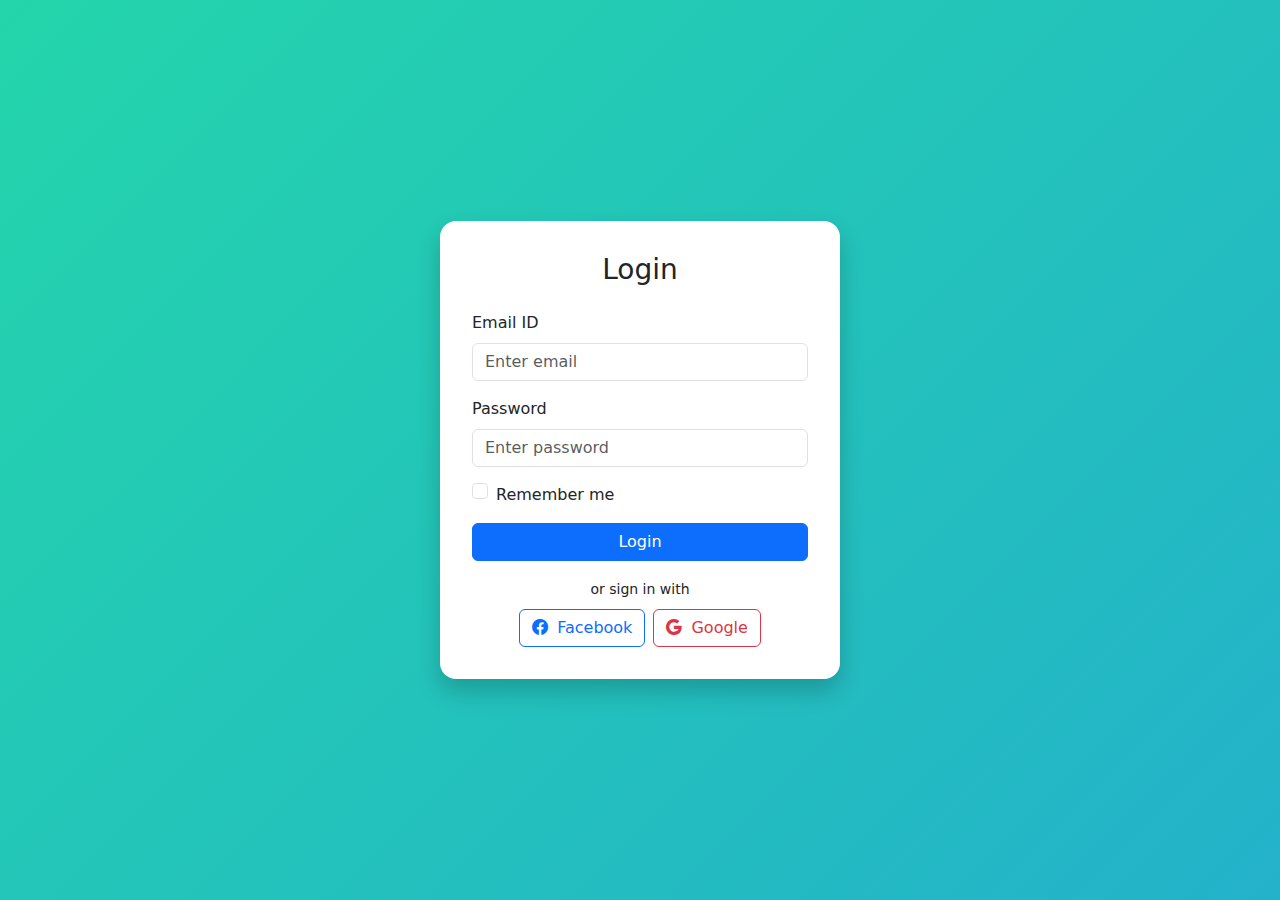
<file: index.html>
<!DOCTYPE html>
<html lang="en">

<head>
  <meta charset="UTF-8">
  <title>Login Page</title>
  <meta name="viewport" content="width=device-width, initial-scale=1">

  <!-- Bootstrap 5 CSS & Icons -->
  <link href="https://cdn.jsdelivr.net/npm/bootstrap@5.3.2/dist/css/bootstrap.min.css" rel="stylesheet">
  <link href="https://cdn.jsdelivr.net/npm/bootstrap-icons@1.10.5/font/bootstrap-icons.css" rel="stylesheet">
  <link rel="stylesheet" href="style.css">
  <style>
    body {
      margin: 0;
      height: 100vh;
      background: linear-gradient(-45deg, #ee7752, #e73c7e, #23a6d5, #23d5ab);
      background-size: 400% 400%;
      animation: gradientBG 15s ease infinite;
      display: flex;
      justify-content: center;
      align-items: center;
    }
  </style>
</head>

<body>

  <!-- Login Form -->
  <div class="login-card">
    <h3 class="text-center mb-4">Login</h3>
    <form id="loginForm" novalidate>
      <div class="mb-3">
        <label for="email" class="form-label">Email ID</label>
        <input type="email" class="form-control" id="email" placeholder="Enter email">
        <div class="invalid-feedback">Email is required.</div>
      </div>
      <div class="mb-3">
        <label for="password" class="form-label">Password</label>
        <input type="password" class="form-control" id="password" placeholder="Enter password">
        <div class="invalid-feedback">Password is required.</div>
      </div>
      <div class="form-check mb-3">
        <input class="form-check-input" type="checkbox" id="rememberMe">
        <label class="form-check-label" for="rememberMe">
          Remember me
        </label>
      </div>
      <button id="loginBtn" type="submit" class="btn btn-primary">
        <span class="btn-text">Login</span>
        <span class="spinner-border spinner-border-sm d-none" id="btnSpinner" role="status" aria-hidden="true"></span>
      </button>
      <div class="text-center mt-3">
        <small>or sign in with</small>
      </div>
      <div class="d-flex justify-content-center gap-2 mt-2">
        <button type="button" class="btn btn-outline-primary"><i class="bi bi-facebook me-1"></i> Facebook</button>
        <button type="button" class="btn btn-outline-danger"><i class="bi bi-google me-1"></i> Google</button>
      </div>
    </form>
  </div>

  <!-- Bootstrap Bundle JS -->
  <script src="https://cdn.jsdelivr.net/npm/bootstrap@5.3.2/dist/js/bootstrap.bundle.min.js"></script>
  <script>
    const loginForm = document.getElementById("loginForm");
    const loginBtn = document.getElementById("loginBtn");
    const spinner = document.getElementById("btnSpinner");
    const btnText = loginBtn.querySelector(".btn-text");

    loginForm.addEventListener("submit", function (e) {
      e.preventDefault();

      const emailField = document.getElementById("email");
      const passwordField = document.getElementById("password");
      const email = emailField.value.trim();
      const password = passwordField.value.trim();

      let hasError = false;

      if (email === "") {
        shakeField(emailField);
        hasError = true;
      } else {
        emailField.classList.remove("is-invalid");
      }

      if (password === "") {
        shakeField(passwordField);
        hasError = true;
      } else {
        passwordField.classList.remove("is-invalid");
      }

      if (hasError) return;

      // Start spinner
      spinner.classList.remove("d-none");
      btnText.textContent = "Logging in...";
      loginBtn.disabled = true;

      setTimeout(() => {
        window.location.href = "dashboard.html";
      }, 2000);
    });

    function shakeField(field) {
      field.classList.add("shake", "is-invalid");
      setTimeout(() => {
        field.classList.remove("shake");
      }, 300);
    }
  </script>

</body>

</html>
</file>
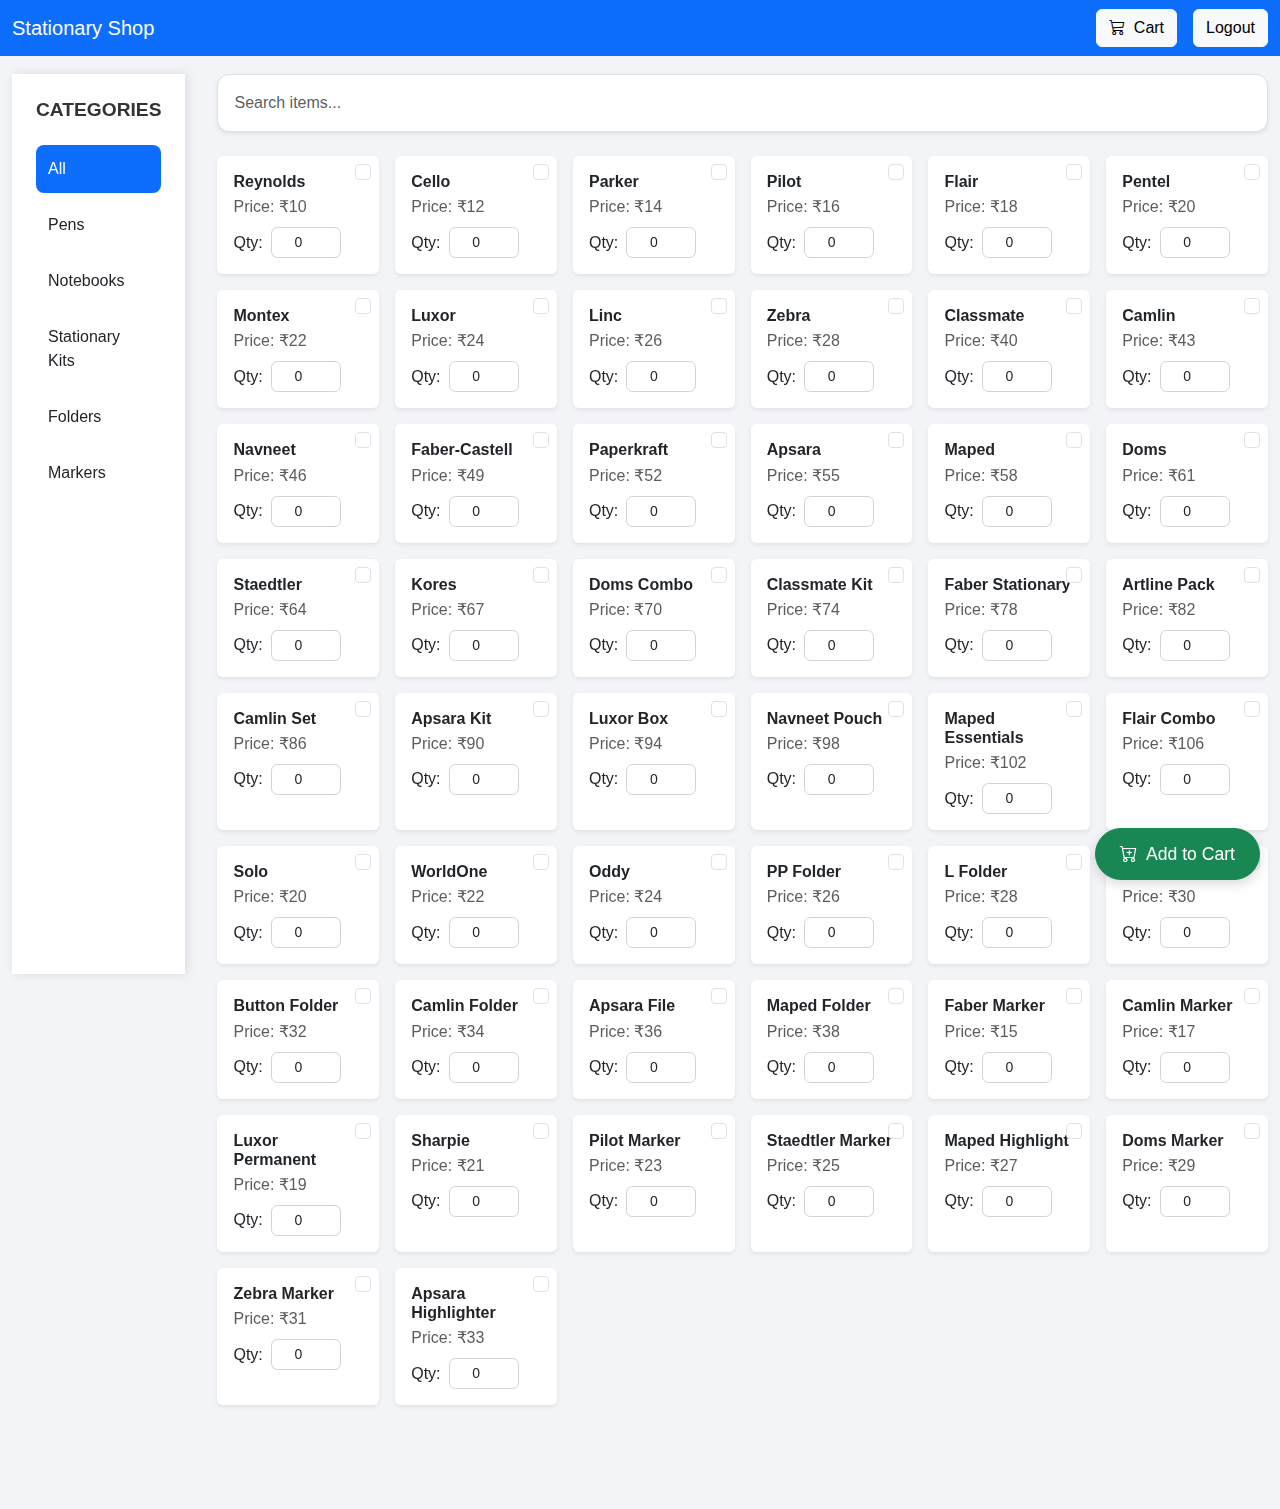
<file: dashboard.html>
<!DOCTYPE html>
<html lang="en">

<head>
    <meta charset="UTF-8">
    <title>Dashboard - Stationary Shop</title>
    <meta name="viewport" content="width=device-width, initial-scale=1">
    <link href="https://cdn.jsdelivr.net/npm/bootstrap@5.3.2/dist/css/bootstrap.min.css" rel="stylesheet">
    <link href="https://cdn.jsdelivr.net/npm/bootstrap-icons@1.10.5/font/bootstrap-icons.css" rel="stylesheet">
    <link rel="stylesheet" href="style.css">
</head>

<body class="body-dashboard">
    <nav class="navbar navbar-expand-lg navbar-dark bg-primary fixed-top">
        <div class="container-fluid">
            <a class="navbar-brand" href="dashboard.html">Stationary Shop</a>
            <div class="d-flex">
                <a href="cart.html" class="btn btn-light">
                    <i class="bi bi-cart3 me-1"></i> Cart
                </a>
                <a href="index.html" class="btn btn-light ms-3">Logout</a>
            </div>
        </div>
    </nav>

    <div class="container-fluid py-4">
        <div class="category-sidebar">
            <h5 class="mb-4">Categories</h5>
            <div id="categoryList"></div>
        </div>

        <div class="flex-fill">
            <div class="mb-4">
                <input type="text" class="form-control" id="searchBox" placeholder="Search items...">
            </div>
            <div id="itemContainer"></div>
        </div>
    </div>

    <div id="toastContainer"></div>

    <button class="btn btn-success" id="addToCartBtn">
        <i class="bi bi-cart-plus me-1"></i> Add to Cart
    </button>

    <script src="https://cdn.jsdelivr.net/npm/bootstrap@5.3.2/dist/js/bootstrap.bundle.min.js"></script>

    <script>
        const itemsData = [
            {
                category: "Pens",
                items: ["Reynolds", "Cello", "Parker", "Pilot", "Flair", "Pentel", "Montex", "Luxor", "Linc", "Zebra"]
                    .map((name, i) => ({ id: `pen${i}`, name, price: 10 + i * 2 }))
            },
            {
                category: "Notebooks",
                items: ["Classmate", "Camlin", "Navneet", "Faber-Castell", "Paperkraft", "Apsara", "Maped", "Doms", "Staedtler", "Kores"]
                    .map((name, i) => ({ id: `notebook${i}`, name, price: 40 + i * 3 }))
            },
            {
                category: "Stationary Kits",
                items: ["Doms Combo", "Classmate Kit", "Faber Stationary", "Artline Pack", "Camlin Set", "Apsara Kit", "Luxor Box", "Navneet Pouch", "Maped Essentials", "Flair Combo"]
                    .map((name, i) => ({ id: `kit${i}`, name, price: 70 + i * 4 }))
            },
            {
                category: "Folders",
                items: ["Solo", "WorldOne", "Oddy", "PP Folder", "L Folder", "Spring File", "Button Folder", "Camlin Folder", "Apsara File", "Maped Folder"]
                    .map((name, i) => ({ id: `folder${i}`, name, price: 20 + i * 2 }))
            },
            {
                category: "Markers",
                items: ["Faber Marker", "Camlin Marker", "Luxor Permanent", "Sharpie", "Pilot Marker", "Staedtler Marker", "Maped Highlight", "Doms Marker", "Zebra Marker", "Apsara Highlighter"]
                    .map((name, i) => ({ id: `marker${i}`, name, price: 15 + i * 2 }))
            }
        ];

        const categoryList = document.getElementById("categoryList");
        const itemContainer = document.getElementById("itemContainer");

        // Add 'All' category manually
        const allCategoryDiv = document.createElement("div");
        allCategoryDiv.className = "category active";
        allCategoryDiv.textContent = "All";
        categoryList.appendChild(allCategoryDiv);

        // All category click handler
        allCategoryDiv.addEventListener("click", () => {
            document.querySelectorAll('.category').forEach(c => c.classList.remove('active'));
            allCategoryDiv.classList.add('active');
            renderItems(itemsData); // Render all categories
        });

        // Add other categories
        itemsData.forEach(cat => {
            const categoryDiv = document.createElement("div");
            categoryDiv.className = "category";
            categoryDiv.textContent = cat.category;
            categoryDiv.addEventListener("click", () => {
                document.querySelectorAll('.category').forEach(c => c.classList.remove('active'));
                categoryDiv.classList.add('active');
                renderItems([cat]); // Show only selected category
            });
            categoryList.appendChild(categoryDiv);
        });

        // Initial render (All selected)
        renderItems(itemsData);

        function renderItems(data) {
            const container = document.getElementById("itemContainer");
            container.innerHTML = "";
            const row = document.createElement("div");
            row.className = "row g-3";

            data.forEach(cat => {
                cat.items.forEach((item, index) => {
                    const itemDiv = document.createElement("div");
                    itemDiv.className = "col-md-4 col-lg-2";
                    itemDiv.innerHTML = `
                        <div class="card h-100 shadow-sm border-0 p-3 position-relative">
                            <input type="checkbox" class="form-check-input position-absolute top-0 end-0 m-2" id="${item.id}">

                            <div class="d-flex flex-column justify-content-between h-100">
                                <div>
                                    <h6 class="fw-bold mb-1">${item.name}</h6>
                                    <p class="text-muted mb-2">Price: ₹${item.price}</p>
                                    <div class="d-flex align-items-center">
                                        <label class="me-2 mb-0">Qty:</label>
                                        <input type="number" class="form-control form-control-sm quantity-input" style="width: 70px;" min="0" value="0">
                                    </div>
                                </div>
                            </div>
                        </div>
                    `;
                    row.appendChild(itemDiv);
                });
            });
            container.appendChild(row);
        }

        document.getElementById("searchBox").addEventListener("input", function () {
            const query = this.value.toLowerCase();
            const filtered = itemsData.map(cat => {
                return {
                    category: cat.category,
                    items: cat.items.filter(item => item.name.toLowerCase().includes(query))
                };
            }).filter(cat => cat.items.length > 0);

            renderItems(filtered);
        });

        document.getElementById("addToCartBtn").addEventListener("click", function () {
            const selectedItems = [];
            itemsData.forEach(cat => {
                cat.items.forEach(item => {
                    const checkbox = document.getElementById(item.id);
                    if (checkbox && checkbox.checked) {
                        const card = checkbox.closest(".card");
                        const quantityInput = card.querySelector(".quantity-input");
                        const quantity = parseInt(quantityInput.value);
                        if (quantity > 0) {
                            selectedItems.push({ ...item, quantity });
                        }
                    }
                });
            });

            if (selectedItems.length > 0) {
                const existingCart = JSON.parse(localStorage.getItem('cart')) || [];
                selectedItems.forEach(newItem => {
                    const existingIndex = existingCart.findIndex(item => item.id === newItem.id);
                    if (existingIndex !== -1) {
                        existingCart[existingIndex].quantity = parseInt(existingCart[existingIndex].quantity) + parseInt(newItem.quantity);
                    } else {
                        existingCart.push(newItem);
                    }
                });

                localStorage.setItem('cart', JSON.stringify(existingCart));
                showToast('Item(s) added to cart', 'success');

                // 🔄 Reset all checkboxes and quantities
                itemsData.forEach(cat => {
                    cat.items.forEach(item => {
                        const checkbox = document.getElementById(item.id);
                        if (checkbox) checkbox.checked = false;
                        const card = checkbox.closest(".card");
                        const quantityInput = card.querySelector(".quantity-input");
                        if (quantityInput) quantityInput.value = 0;
                    });
                });
            } else {
                showToast('Please select items with quantity greater than 0', 'error');
            }
        });

        function showToast(message, type) {
            const toastContainer = document.getElementById('toastContainer');
            const toast = document.createElement('div');
            toast.className = `toast align-items-center text-white ${type === 'success' ? 'bg-success' : 'bg-danger'}`;
            toast.innerHTML = `
                <div class="d-flex">
                <div class="toast-body">
                    ${message}
                </div>
                <button type="button" class="btn-close btn-close-white me-2 m-auto" data-bs-dismiss="toast"></button>
                </div>
            `;
            toastContainer.appendChild(toast);

            const toastElement = new bootstrap.Toast(toast);
            toastElement.show();

            setTimeout(() => {
                toast.remove();
            }, 3000);
        }
        renderItems(itemsData);
    </script>

</body>
</html>
</file>
<file: style.css>
/* login page css starts */

@keyframes gradientBG {
    0% {
        background-position: 0% 50%;
    }

    50% {
        background-position: 100% 50%;
    }

    100% {
        background-position: 0% 50%;
    }
}

.login-card {
    background: white;
    padding: 2rem;
    border-radius: 1rem;
    box-shadow: 0 0.75rem 1.5rem rgba(0, 0, 0, 0.2);
    max-width: 400px;
    width: 100%;
    position: relative;
}

.btn-primary {
    width: 100%;
    position: relative;
}

.spinner-border {
    height: 1rem;
    width: 1rem;
    vertical-align: middle;
}

.shake {
    animation: shake 0.3s;
    border-color: #dc3545 !important;
}

@keyframes shake {
    0% {
        transform: translateX(0);
    }

    25% {
        transform: translateX(-5px);
    }

    50% {
        transform: translateX(5px);
    }

    75% {
        transform: translateX(-5px);
    }

    100% {
        transform: translateX(0);
    }
}

/* login page css ends */

/* dashboard page css starts */

.body-dashboard {
    background-color: #f2f4f8;
    font-family: 'Arial', sans-serif;
    margin-bottom: 80px;
    padding-top: 50px;
}

.category-sidebar {
    position: sticky;
    top: 0;
    height: 100vh;
    background-color: #ffffff;
    padding: 1.5rem;
    box-shadow: 2px 0 10px rgba(0, 0, 0, 0.1);
}

.category-sidebar h5 {
    font-weight: bold;
    color: #333;
    margin-bottom: 1.5rem;
    text-transform: uppercase;
    font-size: 1.2rem;
}

.category-sidebar .category {
    padding: 0.75rem;
    cursor: pointer;
    border-radius: 8px;
    margin-bottom: 0.5rem;
    transition: background-color 0.2s ease;
}

.category-sidebar .category:hover {
    background-color: #0d6efd;
    color: white;
}

.category-sidebar .category.active {
    background-color: #0d6efd;
    color: white;
}

.container-fluid {
    display: flex;
    justify-content: space-between;
    gap: 2rem;
}

.item-section {
    margin-bottom: 2rem;
}

.item-section:not(:last-child) {
    padding-bottom: 2rem;
    border-bottom: 1px solid #dee2e6;
}

.item-list {
    display: grid;
    grid-template-columns: repeat(auto-fill, minmax(250px, 1fr));
    gap: 1.5rem;
}

.item-card {
    background: linear-gradient(135deg, #ffffff, #f8f9fa);
    border-radius: 12px;
    padding: 1rem 1.25rem;
    box-shadow: 0 4px 12px rgba(0, 0, 0, 0.1);
    display: flex;
    flex-direction: column;
    justify-content: space-between;
}

.item-card:hover {
    box-shadow: 0 8px 20px rgba(0, 0, 0, 0.15);
    transform: translateY(-5px);
}

.item-name-qty {
    display: flex;
    justify-content: space-between;
    align-items: center;
    margin-bottom: 0.5rem;
}

.item-name {
    font-weight: 600;
    font-size: 1.1rem;
    color: #333;
}

.quantity-input {
    width: 60px;
    text-align: center;
    padding: 0.25rem;
    border-radius: 0.4rem;
    border: 1px solid #ced4da;
}

.price-ctrl {
    display: flex;
    justify-content: space-between;
    align-items: center;
}

.price {
    color: #198754;
    font-size: 1.1rem;
}

.form-check-input {
    margin: 0;
}

#searchBox {
    border-radius: 0.75rem;
    padding: 1rem;
    box-shadow: 0 0.125rem 0.25rem rgba(0, 0, 0, 0.075);
    font-size: 1rem;
}

#addToCartBtn {
    font-size: 1.1rem;
    padding: 0.75rem 1.5rem;
    border-radius: 50px;
    position: fixed;
    bottom: 20px;
    right: 20px;
    z-index: 1050;
    box-shadow: 0 4px 12px rgba(0, 0, 0, 0.15);
    transition: background-color 0.3s ease, transform 0.2s ease;
}

#addToCartBtn:hover {
    background-color: #28a745;
    transform: scale(1.05);
}

.toast {
    position: fixed;
    top: 20px;
    right: 20px;
    z-index: 1050;
    max-width: 300px;
}

/* dashboard page css ends */

/* cart page css starts */
.cart-card {
    background-color: #fff;
    border-radius: 10px;
    padding: 1rem 1.5rem;
    box-shadow: 0 4px 12px rgba(0, 0, 0, 0.05);
    margin-bottom: 1rem;
}

.cart-total {
    font-size: 1.2rem;
    font-weight: bold;
    color: #198754;
}

.btn-group-custom {
    display: flex;
    justify-content: space-between;
    gap: 1rem;
}

.card h5 {
    font-size: 1.1rem;
}

.card input[type="number"] {
    text-align: center;
}

/* cart page css ends */
</file>
